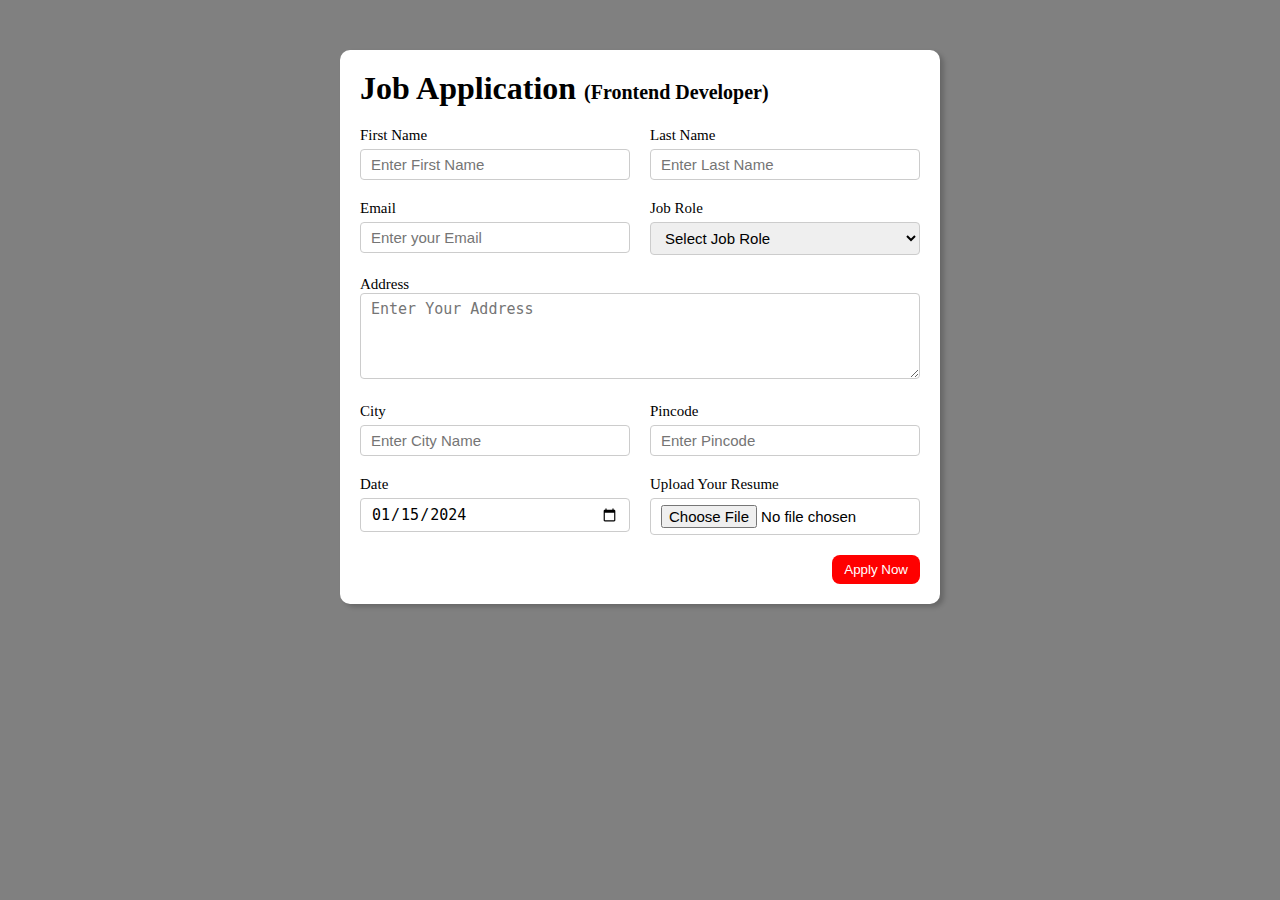
<file: job_application/index.html>
<!DOCTYPE html>
<html lang="en">
<head>
    <meta charset="UTF-8">
    <meta name="viewport" content="width=device-width, initial-scale=1.0">
    <title>Job Application Form</title>
    <link rel="stylesheet" href="./style.css">
</head>
<body>
    <div class="container">
        <div class="apply_box">
        <h1>Job Application
        <span class="title_small">(Frontend Developer)</span>
        </h1>
        <form action="">
            <div class="form_container">
                <div class="form_control">
                    <label for="first_name">First Name</label>
                    <input type="text"
                    id="first_name"
                    name="first_name"
                    placeholder="Enter First Name">
                </div>
                <div class="form_control">
                    <label for="last_name">Last Name</label>
                    <input type="text"
                    id="last_name"
                    name="last_name"
                    placeholder="Enter Last Name">
                </div>
                <div class="form_control">
                    <label for="email">Email</label>
                    <input type="email"
                    id="email"
                    name="email"
                    placeholder="Enter your Email">
                </div>
                <div class="form_control">
                    <label for="job_role">Job Role</label>
                    <select name="job_role" id="job_role">
                      <option value="">Select Job Role</option>  
                      <option value="frontend">Frontend Developer</option>
                      <option value="backend">Backend Developer</option>
                      <option value="full_stack">Full Stack Developer</option>
                      <option value="ui_ux">UI UX Designer</option>
                    </select>
                </div>
                <div class="textarea_control">
                    <label for="address">Address</label>
                    <textarea name="address" id="address" rows="4" cols="50"  placeholder="Enter Your Address"></textarea>
                </div>
                <div class="form_control">
                    <label for="city">City</label>
                    <input type="text" id="city" name="city" placeholder="Enter City Name">
                </div>
                <div class="form_control">
                    <label for="pincode">Pincode</label>
                    <input type="number" id="pincode" name="pincode" placeholder="Enter Pincode">
                </div>
                <div class="form_control">
                    <label for="date">Date</label>
                    <input value="2024-01-15" type="date" id="date" name="date">
                </div>
                <div class="form_control">
                    <label for="upload">Upload Your Resume</label>
                    <input type="file" id="upload" name="upload">
                </div>
            </div>
            <div class="button_container">
                <button type="submit">Apply Now</button>
            </div>
        </form>
        </div>
    </div>
</body>
</html>
</file>
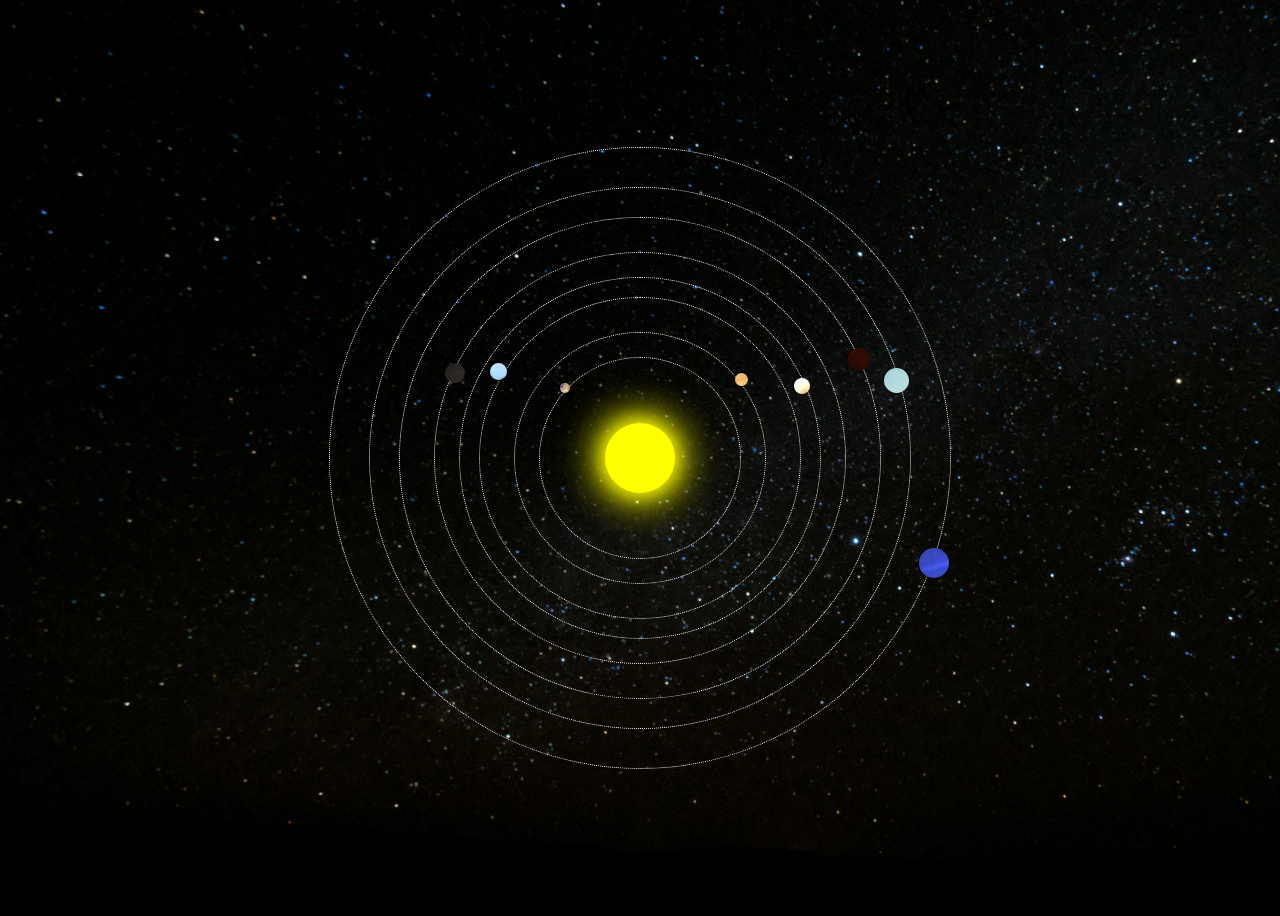
<file: Solar-System/index.html>
<!DOCTYPE html>
<html lang="en">
<head>
    <meta charset="UTF-8">
    <meta name="viewport" content="width=device-width, initial-scale=1.0">
    <title>Solar System</title>
    <link rel="icon" type="image/x-icon" href="./favicon.png">
    <link rel="stylesheet" href="./style.css">
</head>
<body>
    <div class="space">
        <span class="sun"></span>
        <span class="planet planet1"></span>
        <span class="planet planet2"></span>
        <span class="planet planet3"></span>
        <span class="planet planet4"></span>
        <span class="planet planet5"></span>
        <span class="planet planet6"></span>
        <span class="planet planet7"></span>
        <span class="planet planet8"></span>
    </div>
</body>
</html>
</file>
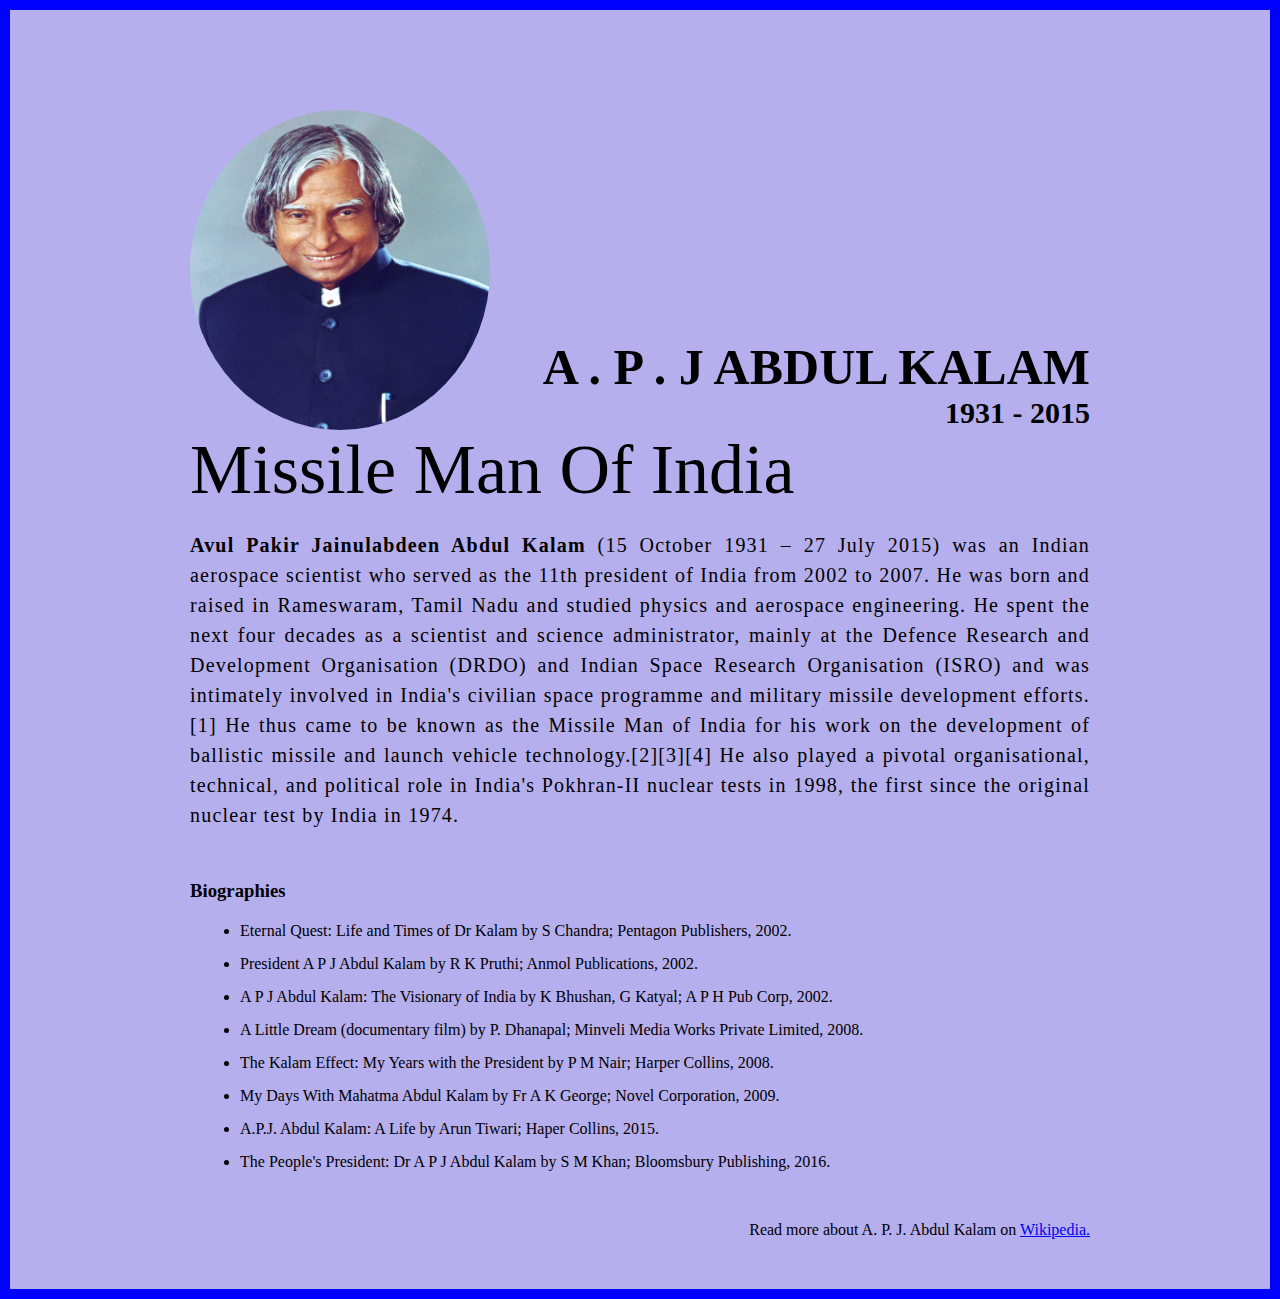
<file: Tribute_Website/index.html>
<!DOCTYPE html>
<html lang="en">
<head>
    <meta charset="UTF-8">
    <meta name="viewport" content="width=device-width, initial-scale=1.0">
    <title>The Tribute Website | A.P.J Abdul Kalam</title>
    <link rel="stylesheet" href="style.css">
</head>
<body>
    
    <div class="container">
        <div class="content">
            <section class="top_section">
                <div class="image_container">
                    <img src="images/apj.jpg" alt="Tribute">
                </div>
                <div>
                    <h1>A . P . J  Abdul Kalam</h1>
                    <h4>1931 - 2015</h4>
                </div>
            </section>
            <section class="about_section">
                <h2>Missile Man Of India</h2>
                <p>
                    <b>Avul Pakir Jainulabdeen Abdul Kalam</b> (15 October 1931 – 27 July
                    2015) was an Indian aerospace scientist who served as the 11th
                    president of India from 2002 to 2007. He was born and raised in
                    Rameswaram, Tamil Nadu and studied physics and aerospace
                    engineering. He spent the next four decades as a scientist and
                    science administrator, mainly at the Defence Research and
                    Development Organisation (DRDO) and Indian Space Research
                    Organisation (ISRO) and was intimately involved in India's civilian
                    space programme and military missile development efforts.[1] He thus
                    came to be known as the Missile Man of India for his work on the
                    development of ballistic missile and launch vehicle
                    technology.[2][3][4] He also played a pivotal organisational,
                    technical, and political role in India's Pokhran-II nuclear tests in
                    1998, the first since the original nuclear test by India in 1974.
                </p>
            </section>
            <section class="biography_section">
                <h3>Biographies</h3>
                <ul>
                    <li>
                      Eternal Quest: Life and Times of Dr Kalam by S Chandra; Pentagon
                      Publishers, 2002.
                    </li>
                    <li>
                      President A P J Abdul Kalam by R K Pruthi; Anmol Publications,
                      2002.
                    </li>
                    <li>
                      A P J Abdul Kalam: The Visionary of India by K Bhushan, G Katyal;
                      A P H Pub Corp, 2002.
                    </li>
                    <li>
                      A Little Dream (documentary film) by P. Dhanapal; Minveli Media
                      Works Private Limited, 2008.
                    </li>
                    <li>
                      The Kalam Effect: My Years with the President by P M Nair; Harper
                      Collins, 2008.
                    </li>
                    <li>
                      My Days With Mahatma Abdul Kalam by Fr A K George; Novel
                      Corporation, 2009.
                    </li>
                    <li>
                      A.P.J. Abdul Kalam: A Life by Arun Tiwari; Haper Collins, 2015.
                    </li>
                    <li>
                      The People's President: Dr A P J Abdul Kalam by S M Khan;
                      Bloomsbury Publishing, 2016.
                    </li>
                  </ul>
            </section>
            <footer>
                <p>Read more about A. P. J. Abdul Kalam on
                <a href="https://en.wikipedia.org/wiki/A._P._J._Abdul_Kalam">Wikipedia.</a></p>
            </footer>
        </div>   

    </div>
</body>
</html>
</file>
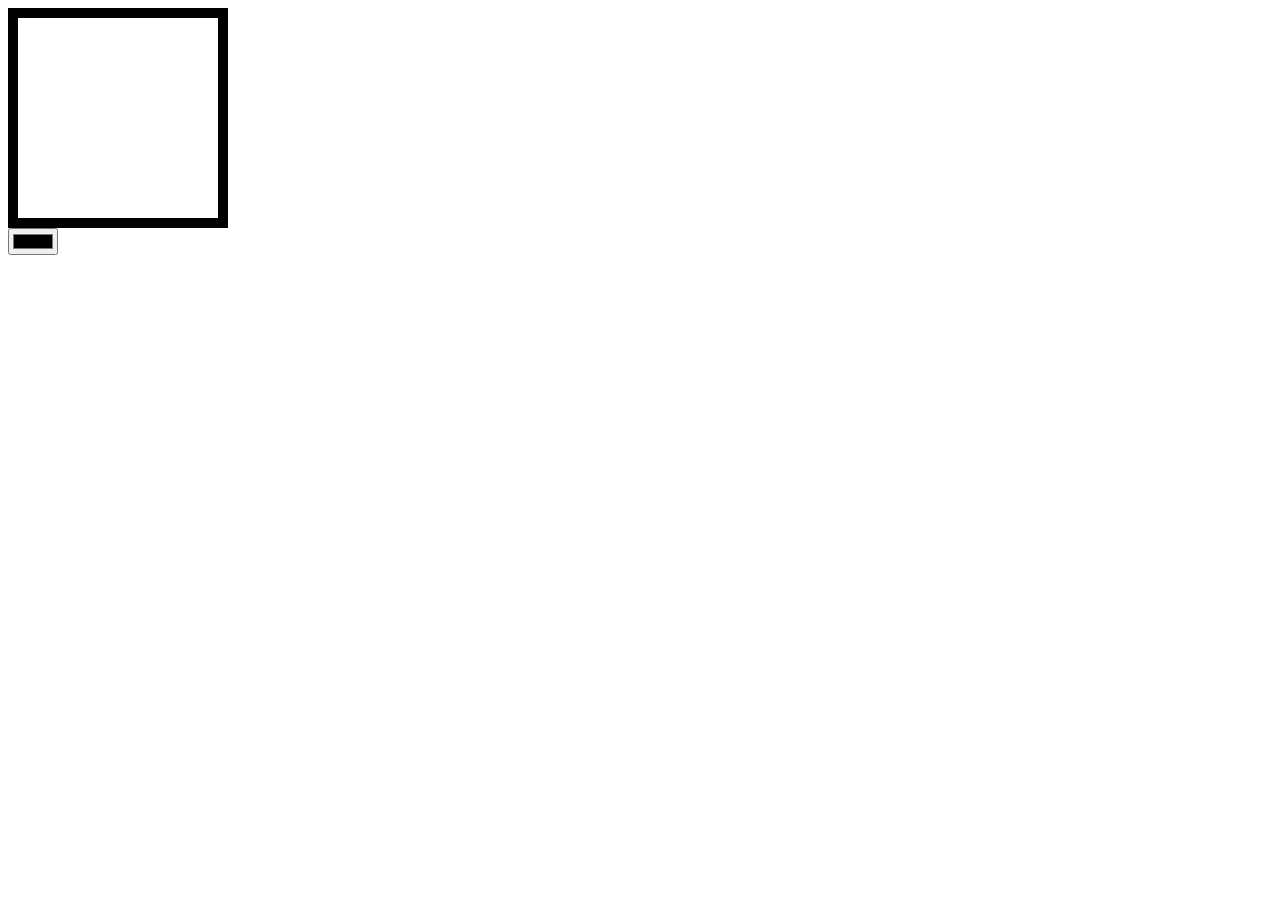
<file: change_div_color_using_js.html>
<!DOCTYPE html>
<html lang="en">
<head>
    <meta charset="UTF-8">
    <meta name="viewport" content="width=device-width, initial-scale=1.0">
    <title>Document</title>
    <style>
        div{
            height: 200px;
            width: 200px;
            border: 10px solid;
        }
    </style>
</head>
<body>
    <div></div>
    <input type="color">
    <script>
        let input = document.querySelector("input")
        let div = document.querySelector("div")
        input.addEventListener('input', () =>{
            div.style.backgroundColor = input.value
        })
    </script>
</body>
</html>
</file>
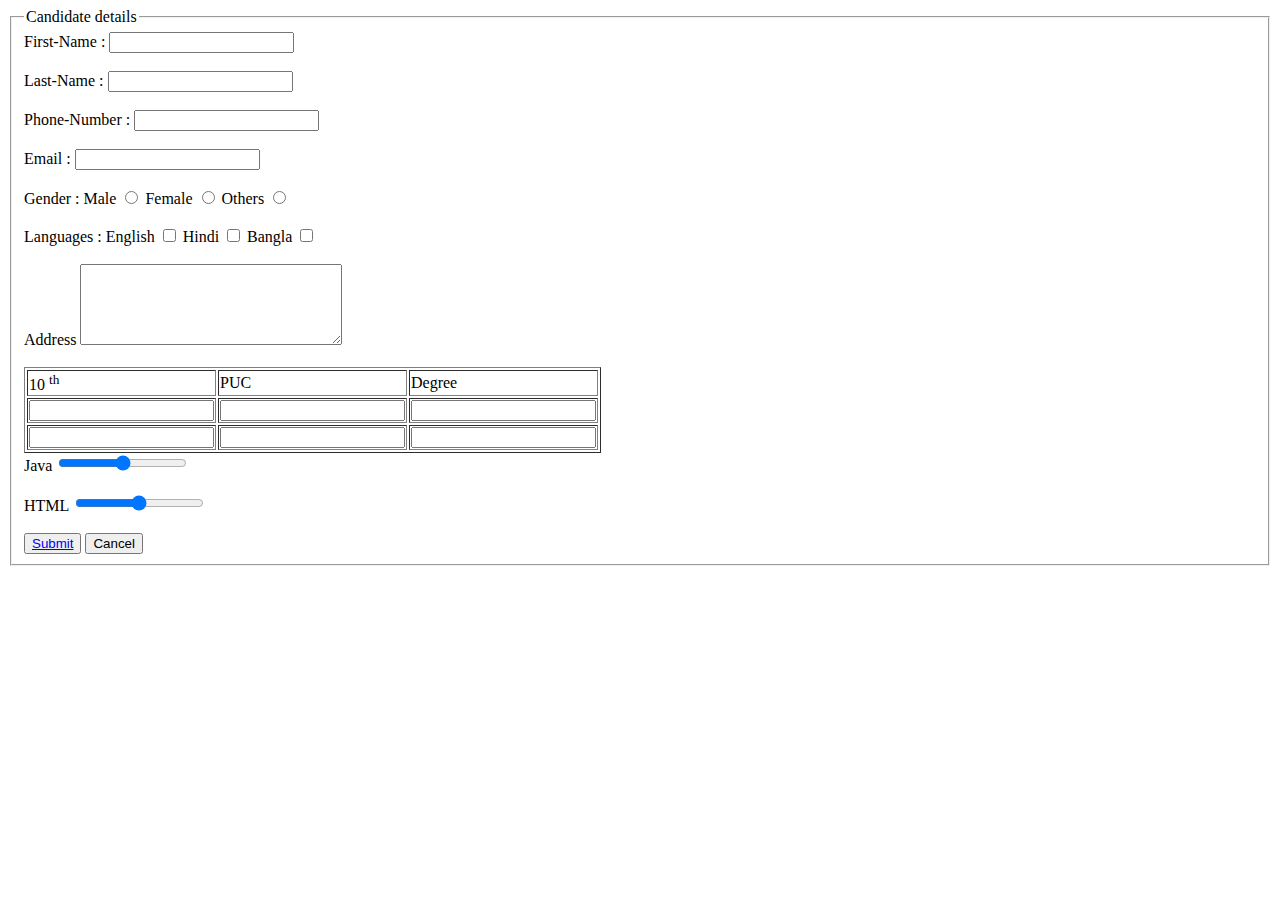
<file: form.html>
<!DOCTYPE html>
<html lang="en">
<head>
    <meta charset="UTF-8">
    <meta name="viewport" content="width=device-width, initial-scale=1.0">
    <title>Form</title>
</head>
<body>
    <form action="">
        <fieldset>
            <legend>Candidate details</legend>
            <label for="FirstName">First-Name :</label>
            <input type="text" name="FirstName" id="FirstName"><br><br>
            <label for="LastName">Last-Name :</label>
            <input type="text" name="LastName" id="LastName"><br><br> 
            <label for="PhoneNumber">Phone-Number :</label>
            <input type="text" name="PhoneNumber" id="PhoneNumber"><br><br>
            <label for="email">Email :</label>
            <input type="text" name="email" id="email"><br><br> 
            <label for="Gender">Gender :</label>
            <label for="Male">Male</label>
            <input type="radio" id="Male" name="Gender">
            <label for="Female">Female</label>
            <input type="radio" id="Female" name="Gender">
            <label for="Others">Others</label>
            <input type="radio" id="Others" name="Gender"><br><br>
            <label for="Languages">Languages :</label>
            <label for="English">English</label>
            <input type="checkbox" id="English" name="Languages">
            <label for="Hindi">Hindi</label>
            <input type="checkbox" id="Hindi" name="Languages">
            <label for="Bangla">Bangla</label>
            <input type="checkbox" id="Bangla" name="Languages"><br><br>
            <label for="Address">Address</label>
            <textarea name="Address" id="Address" cols="30" rows="5"></textarea><br><br>
            <table border="1">
                <tr>
                    <td><label for="">10 <sup>th </sup></label></td>
                    <td><label for="">PUC</label></td>
                    <td><label for="">Degree</label></td>
                </tr>
                <tr>
                    <td><input type="text"></td>
                    <td><input type="text"></td>
                    <td><input type="text"></td>
                </tr>
                <tr>
                    <td><input type="text"></td>
                    <td><input type="text"></td>
                    <td><input type="text"></td>
                </tr>
            </table>
            <label for="Java">Java</label>
            <input type="range" id="Java" name="Java"><br><br>  
            <label for="HTML">HTML</label>
            <input type="range" id="HTML" name="HTML"><br><br>          
            <button><a href="F:\movies\wallpaper\original.jpg">Submit</a></button>
            <button>Cancel</button>
        </fieldset>
    </form>
</body>
</html>
</file>
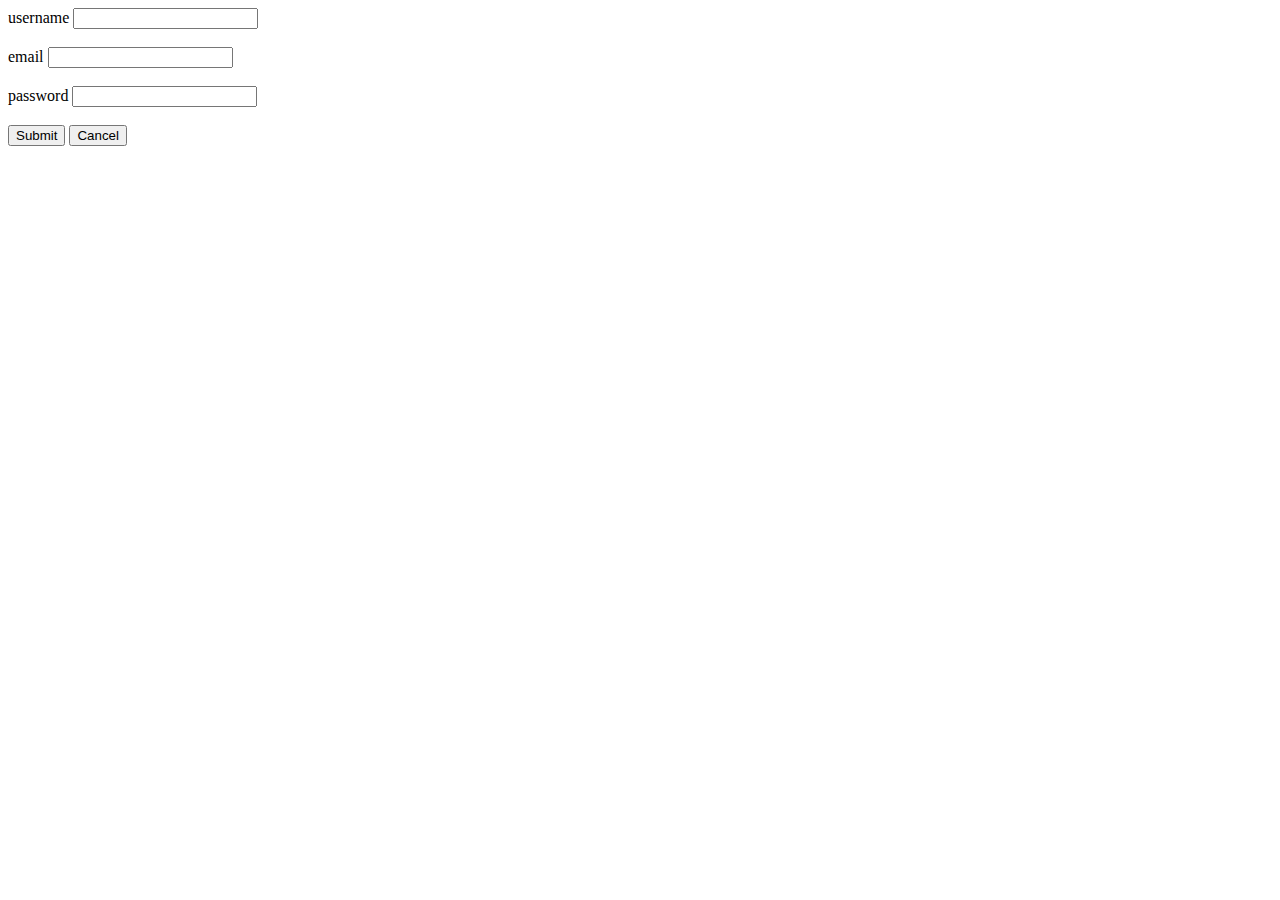
<file: form1.html>
<!DOCTYPE html>
<html lang="en">
<head>
    <meta charset="UTF-8">
    <meta name="viewport" content="width=device-width, initial-scale=1.0">
    <title>Document</title>
</head>
<body>
    <form action="" method="post">
        <label for="username">username</label>
        <input type="text" name="username" id="username"><br><br>
        <label for="email">email</label>
        <input type="text" name="email" id="email"><br><br>
        <label for="password">password</label>
        <input type="password" name="password" id="password"><br><br>
        <button>Submit</button>
        <button>Cancel</button>
    </form>
</body>
</html>
</file>
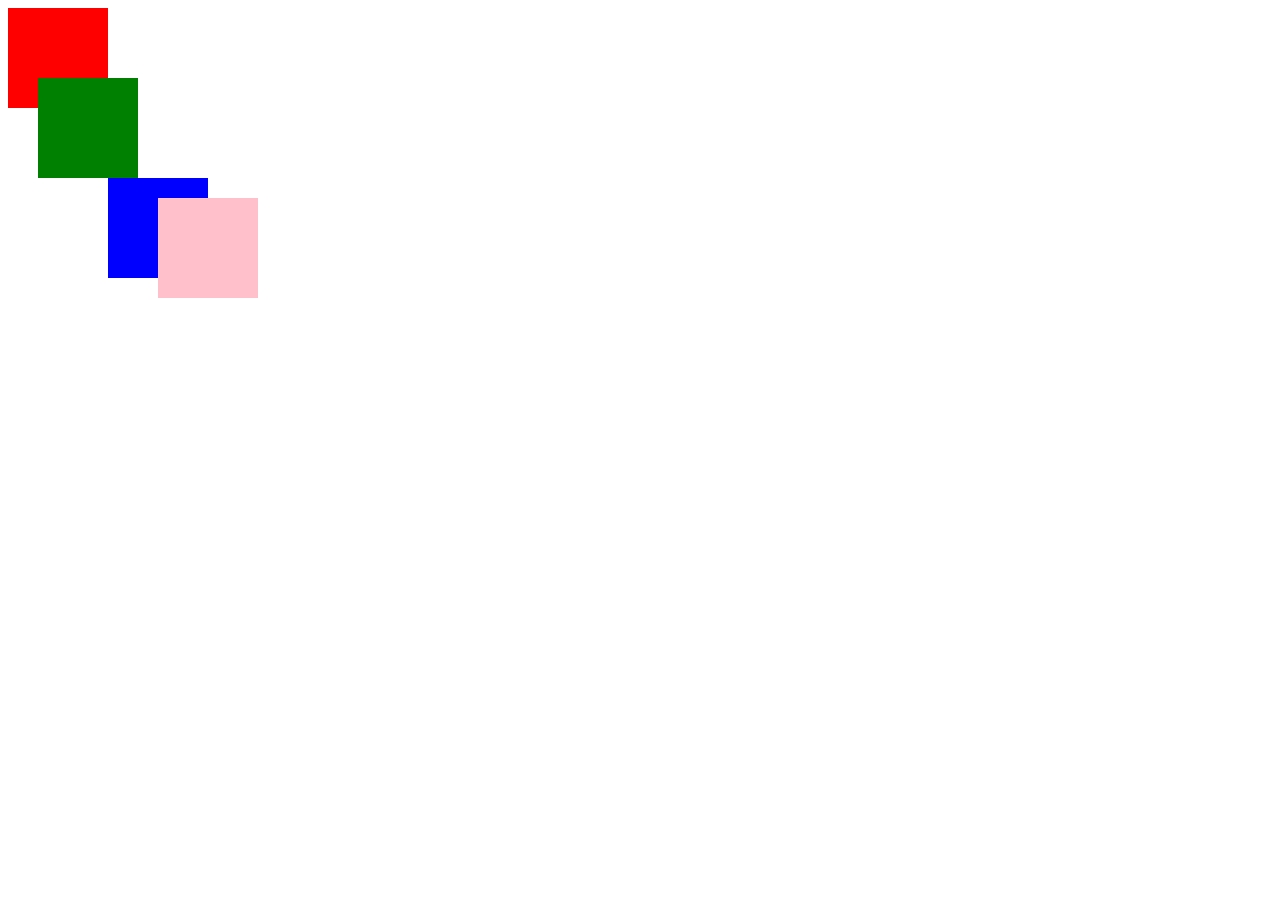
<file: Z-index.html>
<!DOCTYPE html>
<html lang="en">
<head>
    <meta charset="UTF-8">
    <meta name="viewport" content="width=device-width, initial-scale=1.0">
    <title>Document</title>
<style>
.div1{
height: 100px;
width: 100px;
background-color: red;
position: relative;
z-index: 1;

}

.div2{
    height: 100px;
width: 100px;
background-color: green;
position: relative;
margin-top: -30px;
left: 30px;
z-index: 3;


}

.div3{
    height: 100px;
width: 100px;
background-color: blue;
position: relative;
margin: top -130px;
left: 100px;
z-index: 2;

}
.div4{
    height: 100px;
width: 100px;
background-color: pink;
position: relative;
margin-top: -80px;
left: 150px;
z-index: 4;



}



</style>



</head>
<body>
    
<div class="div1"></div>
<div class="div2"></div>
<div class="div3"></div>
<div class="div4"></div>



</body>
</html>
</file>
<file: job_application/style.css>
*{
    margin: 0;
    padding: 0;
    box-sizing: border-box;
}
body{
    background-color: grey;
}
.container{
    max-width: 900px;
    margin: 0 auto;
}
.apply_box{
    max-width: 600px;
    padding: 20px;
    background-color: white;
    margin: 0 auto;
    margin-top: 50px;
    box-shadow: 4px 3px 5px rgba(1, 1, 1,0.2);
    border-radius: 10px;

}
.title_small{
    font-size: 20px;
}
.form_container{
    margin-top: 20px;
    display: grid;
    grid-template-columns: repeat(auto-fit, minmax(200px,1fr));
    gap: 20px;
}
.form_control{
    display: flex;
    flex-direction: column;
}
label{
    font-size: 15px;
    margin-bottom: 5px;
}
input, select,textarea{
    padding: 6px 10px;
    border: 1px solid #ccc;
    border-radius: 4px;
    font-size: 15px;
}
input:focus{
    outline-color: black;
}
.button_container{
    display: flex;
    justify-content: flex-end;
    margin-top: 20px;
}
button{
    background-color: red;
    border: transparent solid 2px;
    padding: 5px 10px;
    color: white;
    border-radius: 8px;
    transition: 0.3s ease-in;
}
button:hover{
    background-color: grey;
    border: 2px solid red;
    color: black;
    transition: 0.3s ease-out;
    cursor: pointer;
}
.textarea_control{
    grid-column: 1 /span 2;
}
.textarea_control textarea{
    width: 100%;
}
@media(max-width:460px){
    .textarea_control{
        grid-column: 1 /span 1;
    }
};
</file>
<file: Solar-System/style.css>
body{
    background-color: black;
    display: flex;
    justify-content: center;
    align-items: center;
    height: 100vh;
    background-image: url("./space1.jpg");
    background-repeat: no-repeat;
    background-size: cover;
}
.sun{
    height: 70px;
    width: 70px;
    background-color: yellow;
    border-radius: 50%;
    box-shadow: 0px 0px 20px yellow,
    0px 0px 40px yellow,
    0px 0px 50px yellow;
}
span{
    position: absolute;
    transform: translate(-50%,-50%);
}
.planet{
    border-radius: 50%;
    animation-name: movement;
    animation-duration: 3s;
    animation-iteration-count: infinite;
    animation-timing-function: linear;
}
@keyframes movement{
    0%{transform: translate(-50%,-50%) rotate(0);}
    100%{transform: translate(-50%,-50%) rotate(360deg);}
}
span::after,span::before{
    content: " ";
    position: absolute;
}
.planet1{
    border: .5px dotted white;
    width: 200px;
    height: 200px;
    animation-duration: 2s;
}
.planet1::before{
    height: 10px;
    width: 10px;
    background-color: red;
    background-image: url("./mercury1.png");
    background-repeat: no-repeat;
    border-radius: 50%;
    top: 25px;
    left: 20px;
}
.planet2{
    border: .5px dotted white;
    width: 250px;
    height: 250px;
}
.planet2::before{
    height: 13px;
    width: 13px;
    background-color: blue;
    background-image: url("./venus.png");
    background-repeat: no-repeat;
    border-radius: 50%;
    top: 40px;
    right: 17px;
}
.planet3{
    border: .5px dotted white;
    width: 320px;
    height: 320px;
    animation-duration: 4s;
}
.planet3::before{
    height: 17px;
    width: 17px;
    background-color: green;
    background-image: url("./earth.png");
    background-repeat: no-repeat;
    border-radius: 50%;
    top: 65px;
    left: 10px;
}
.planet4{
    border: .5px dotted white;
    width: 360px;
    height: 360px;
    animation-duration: 4s;
}
.planet4::before{
    height: 16px;
    width: 16px;
    background-color: rgb(0, 111, 128);
    background-image: url("./mars.png");
    background-repeat: no-repeat;
    border-radius: 50%;
    top: 100px;
    right: 10px;
}
.planet5{
    border: .5px dotted white;
    width: 410px;
    height: 410px;
    animation-duration: 4s;
}
.planet5::before{
    height: 20px;
    width: 20px;
    background-color: rgb(0, 111, 128);
    background-image: url("./jupyter.png");
    background-repeat: no-repeat;
    border-radius: 50%;
    top: 110px;
    left: 10px;
}
.planet6{
    border: .5px dotted white;
    width: 480px;
    height: 480px;
    animation-duration: 6s;
}
.planet6::before{
    height: 22px;
    width: 22px;
    background-color: rgb(222, 186, 27);
    background-image: url("./saturn1.png");
    background-repeat: no-repeat;
    border-radius: 50%;
    top: 130px;
    right: 10px;
}
.planet7{
    border: .5px dotted white;
    width: 540px;
    height: 540px;
    animation-duration: 7s;
}
.planet7::before{
    height: 25px;
    width: 25px;
    background-color: rgb(0, 111, 128);
    background-image: url("./uranus.png");
    background-repeat: no-repeat;
    border-radius: 50%;
    top: 180px;
    right: 1px;
}
.planet8{
    border: .5px dotted white;
    width: 620px;
    height: 620px;
    animation-duration: 10s;
}
.planet8::before{
    height: 30px;
    width: 30px;
    background-color: rgb(0, 111, 128);
    background-image: url("./neptune.png");
    background-repeat: no-repeat;
    border-radius: 50%;
    top: 400px;
    right: 1px;
}
</file>
<file: Tribute_Website/style.css>
*{
    margin: 0;
    padding: 0;
    box-sizing: border-box;
}


.container{
    background-color:rgb(182, 175, 238);
    min-height: 100vh;
    border:10px solid blue;
}
.content{
    max-width: 900px;
    margin: 0 auto;
}
.top_section{
    margin-top: 100px;
    display: flex;
    justify-content: space-between;
    align-items: flex-end;
}
.top_section h1{
    font-size: 50px;
    font-weight: bold;
    color:black;
    text-transform: uppercase;
}
.top_section h4{
    text-align: end;
    font-size: 30px;
}
.image_container{
    border-radius: 50%;
    overflow: hidden;
}
.image_container,img{
    height: 320px;
    width: 300px;
}
.about_section h2{
    font-size: 70px;
    font-weight: 400;
    margin-bottom: 20px;
}
.about_section p{
    font-size: 20px;
    line-height: 30px;
    letter-spacing: 1.2px;
    text-align: justify;
}
.biography_section{
    margin: 50px 0;
}
.biography_section h3{
    margin-bottom: 20px;
}
.biography_section ul{
    margin-left: 50px; 
}
.biography_section li{
    margin-bottom: 15px;
}
footer{
    margin: 50px 0;
}
footer p{
    text-align: end;
}
</file>
